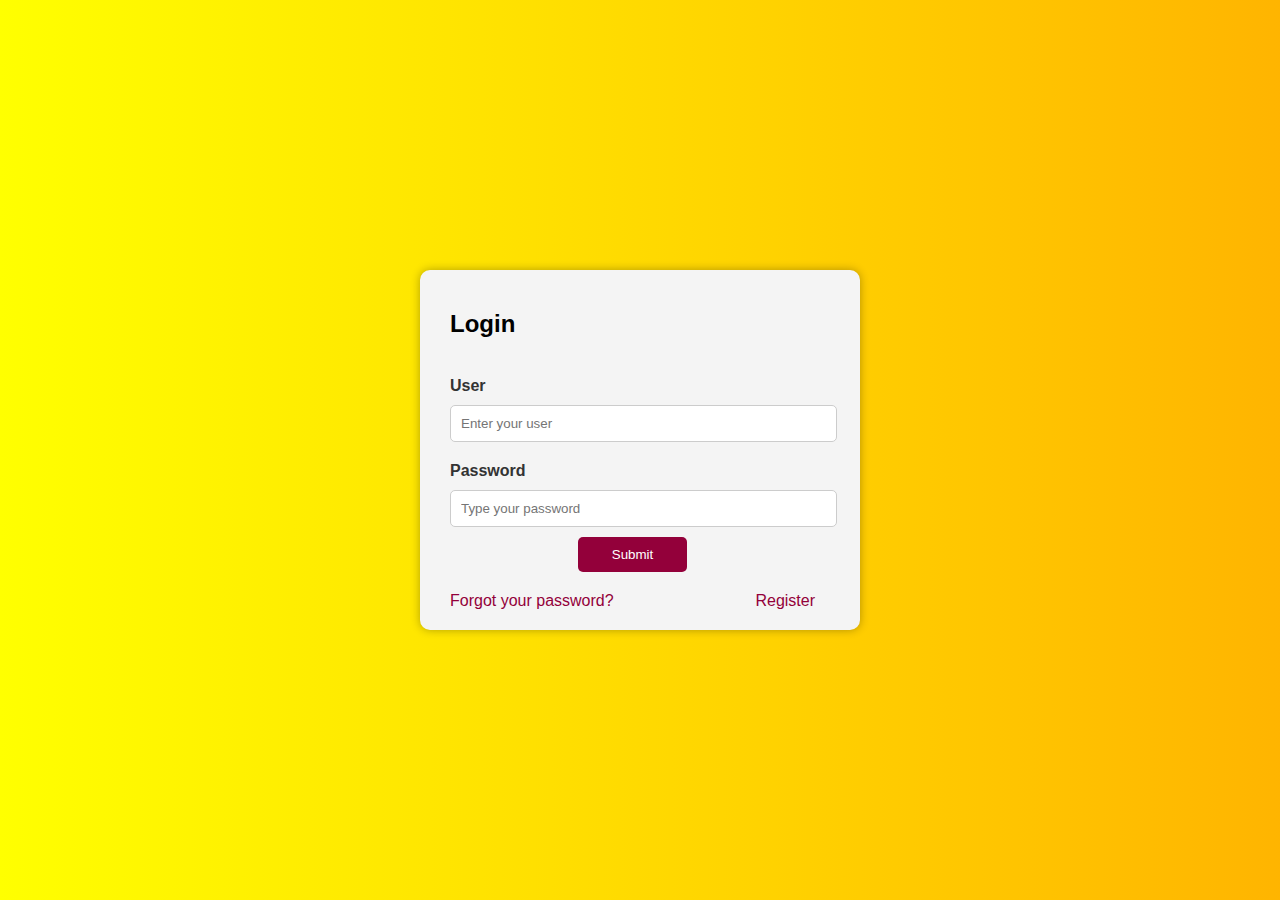
<file: index.html>
<!DOCTYPE html>
<html lang="pt-br">
<head>
    <meta charset="UTF-8">
    <meta name="viewport" content="width=device-width, initial-scale=1.0">
    <link rel="stylesheet" href="styles.css">
    <link rel="icon" type="image/x-icon" href="/images/favicon.ico">
    <title>Login</title>
</head>
<body>
    <div class="container">
        <form class="form" target="_self" method="post">
            <h2>Login</h2>
            <label for="username">User</label>
            <input type="text" id="username" placeholder="Enter your user">
            <label for="password">Password</label>
            <input type="password" id="password" placeholder="Type your password">
            <button id="submit" type="submit">Submit</button>

            <div class="links">
                <a href="recovery.html">Forgot your password?</a>
                <a href="register.html">Register</a>
            </div>
        </form>
    </div>
</body>
</html>
</file>
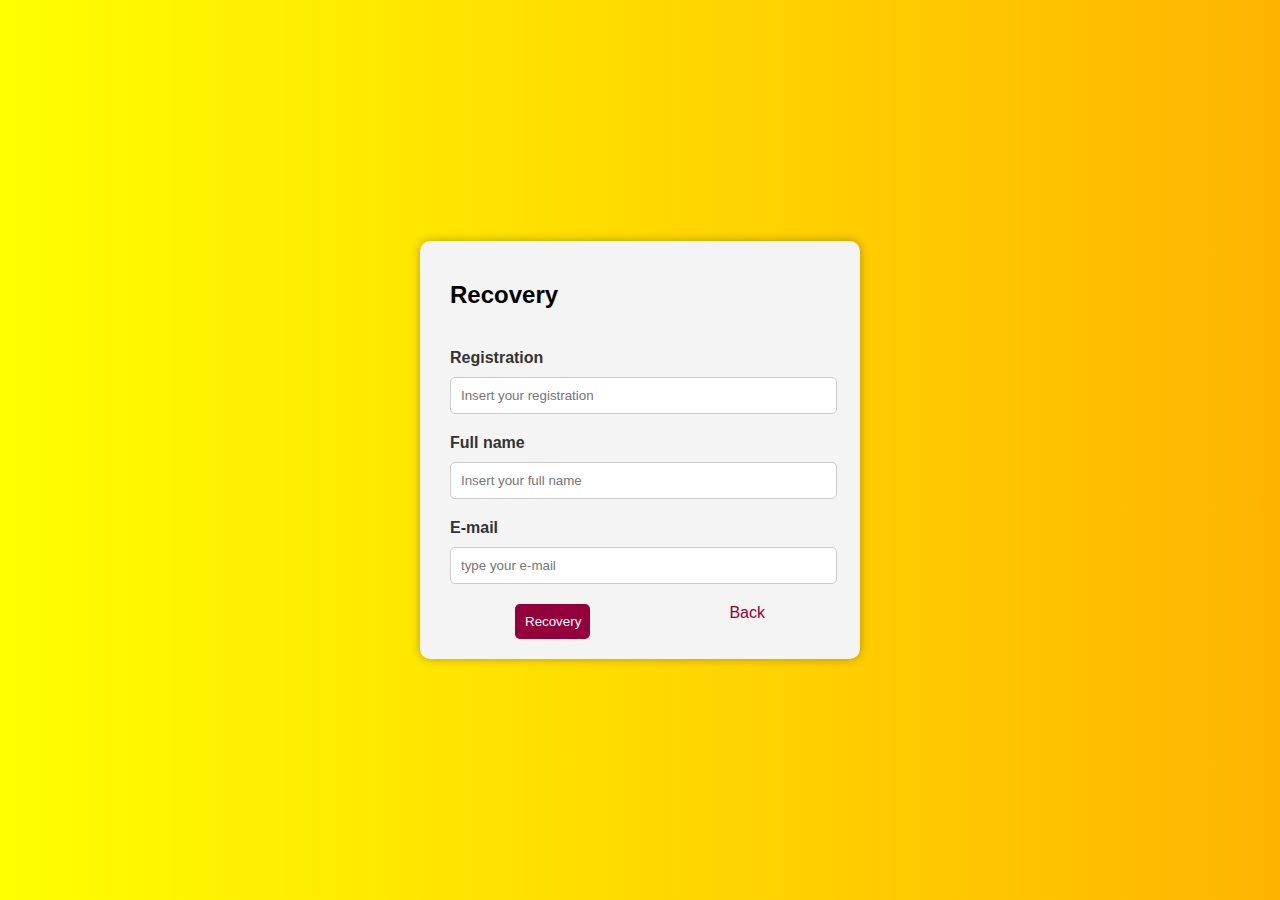
<file: recovery.html>
<!DOCTYPE html>
<html lang="pt-br">
<head>
    <meta charset="UTF-8">
    <meta name="viewport" content="width=device-width, initial-scale=1.0">
    <link rel="stylesheet" href="styles.css">
    <link rel="icon" type="image/x-icon" href="/images/favicon.ico">
    <title>Recovery</title>
</head>
<body>
    <div class="container">
        <form class="form" method="post">
            <h2>Recovery</h2>
            <label for="student-id">Registration</label>
            <input class="box" type="text" id="student-id" placeholder="Insert your registration">
            <label for="full-name">Full name</label>
            <input class="box" type="text" id="full-name" placeholder="Insert your full name">
            <label for="email">E-mail</label>
            <input class="box" type="email" id="email" placeholder="type your e-mail">
        </form>

        <div class="menu"> 
            <button type="submit">Recovery</button> 
            <a href="index.html" id="btvoltar">Back</a>
        </div>
    </div>
</body>
</html>
</file>
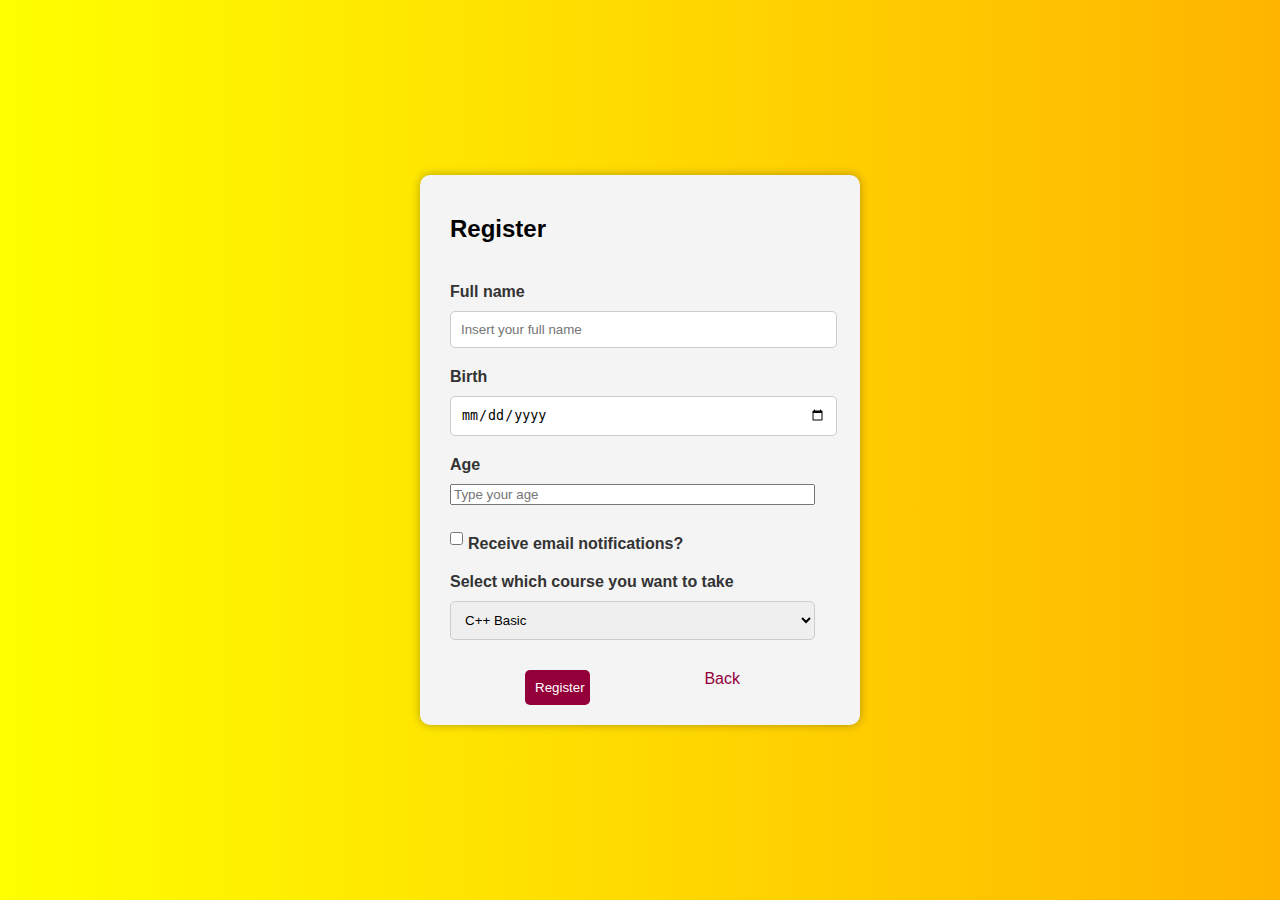
<file: register.html>
<!DOCTYPE html>
<html lang="pt-br">
<head>
    <meta charset="UTF-8">
    <meta name="viewport" content="width=device-width, initial-scale=1.0">
    <link rel="stylesheet" href="styles.css">
    <link rel="icon" type="image/x-icon" href="/images/favicon.ico">
    <title>Register Users</title>
</head>
<body>
    <div class="container">
        <form class="form" method="post">
            <h2>Register</h2>
            <label for="full-name">Full name</label>
            <input type="text" id="full-name" placeholder="Insert your full name">
            <label for="birth-date">Birth</label>
            <input type="date" id="birth-date">
            <label for="age">Age</label>
            <input type="number" id="age" placeholder="Type your age">
            <div class="checkbox-label">
                <input type="checkbox" id="subscribe" name="subscribe" value="subscribe">
                <label for="subscribe">Receive email notifications?</label>
            </div>
            <label for="options">Select which course you want to take</label>
            <select id="options">
                <option value="option1">C++ Basic</option>
                <option value="option2">C++ intermediate</option>
                <option value="option3">Java Basic</option>
                <option value="option4">Java intermediate</option>
                <option value="option5">Python Basic</option>
            </select>

            <div class="menu"> 
                <button type="submit">Register</button> 
                <a href="index.html" id="btvoltar">Back</a>
            </div>
        </form>
    </div>
</body>
</html>
</file>
<file: styles.css>
body {
  justify-content: center;
  font-family: Arial, sans-serif;
  margin: 0;
  padding: 0;
  display: flex;
  justify-content: center;
  align-items: center;
  min-height: 100vh;
  background-color: #fff;
  background-image:linear-gradient(to left, blue, orangered, yellow);
  background-size: 500% 100%;
  animation: degrade 10s infinite alternate;
}

@keyframes degrade {
  0% {
    background-position-x: 0%;
  }
  100% {
    background-position-x: 100%;
  }
}

.container {
  justify-content: center;
  background-color: #f4f4f4;
  padding: 20px;
  border-radius: 10px;
  box-shadow: 0px 0px 10px rgba(0, 0, 0, 0.3);
  max-width: 400px;
  width: 100%;
}

.form {
  display: flex;
  flex-direction: column;
  justify-content: center;
  gap: 10px;
  margin-left: 10px;
  margin-right: 25px;
}

button {
  padding: 10px;
  background-color: #93003a;
  color: white;
  border: none;
  border-radius: 5px;
  cursor: pointer;
  transition: background-color 0.3s ease;
  width: 30%;
  justify-content: center;
  text-align: center;
}

button:hover {
  background-color: #6c0027;
}

.links {
  display: flex;
  justify-content: space-between;
  margin-top: 10px;
}

a {
  color: #93003a;
  text-decoration: none;
  transition: color 0.3s ease;
}

a:hover {
  color: #6c0027;
}

label {
  font-weight: bold;
  margin-top: 10px;
  color: #333;
}

input[type="text"],
input[type="password"],
input[type="email"],
input[type="date"],
select {
  padding: 10px;
  border: 1px solid #ccc;
  border-radius: 5px;
  width: 100%;
}

.checkbox-label {
  display: flex;
  align-items: center;
  gap: 5px;
  margin-top: 10px;
}

.checkbox-label input[type="checkbox"] {
  margin: 0;
}

.menu {
  justify-content: center;
  display: flex;
  flex-direction: row;
  justify-content: space-between;
  margin-right: 75px;
  margin-left: 75px;
  margin-top: 20px;
}

#submit {
  margin: auto;
  justify-content: center;
  align-items: center;
}
</file>
